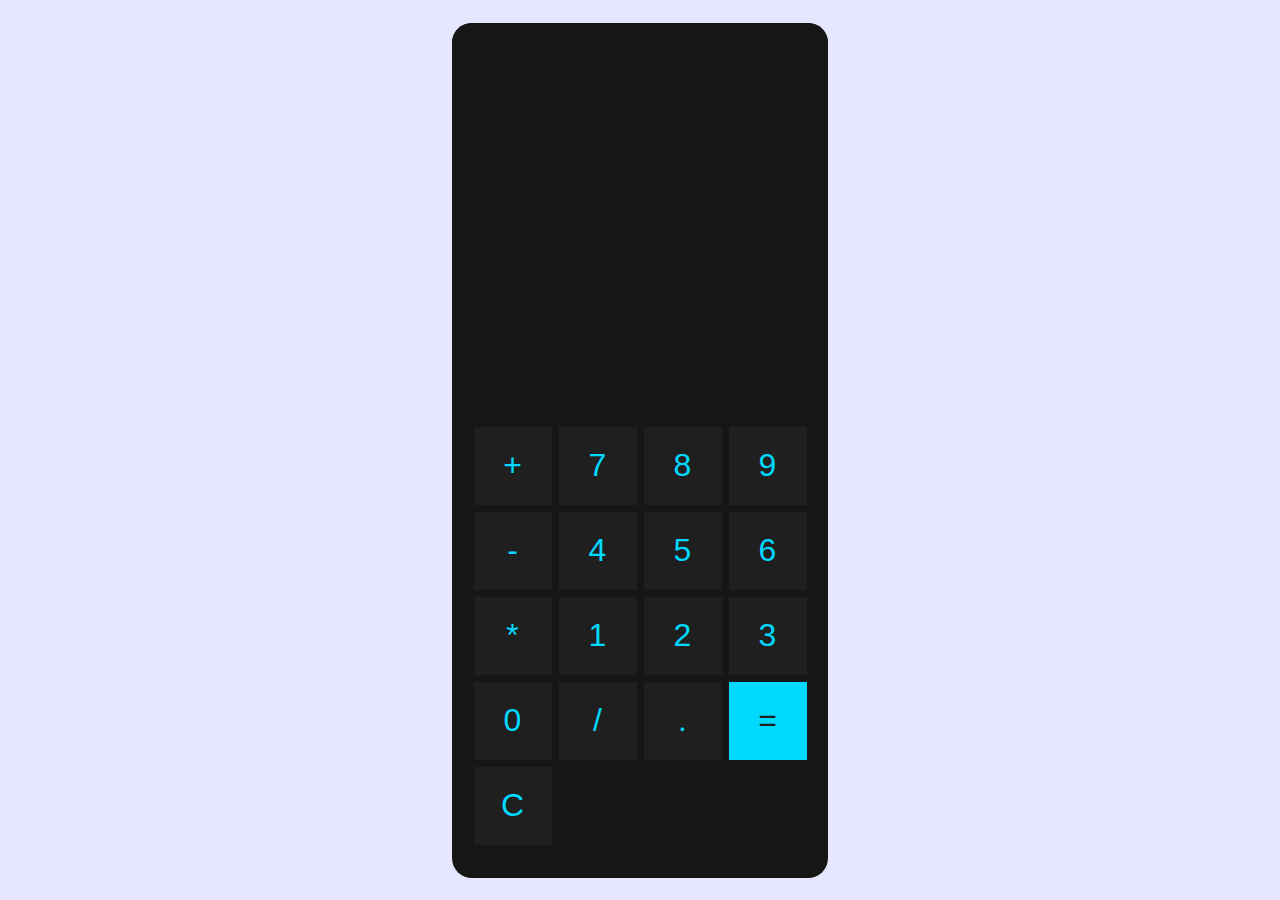
<file: index.html>
<!DOCTYPE html>
<html lang="en">
<head>
    <meta charset="UTF-8">
    <meta name="viewport" content="width=device-width, initial-scale=1.0">
    <title>Calculator</title>
    <link rel="stylesheet" href="style.css">
</head>
<body>
    <div class="wrapper">
        <div class="calculator">
            <input id="display" readonly>
            <div id="buttons">
                <button onclick="appendToDsiplay('+')">+</button>
                <button onclick="appendToDsiplay('8')">7</button>
                <button onclick="appendToDsiplay('8')">8</button>
                <button onclick="appendToDsiplay('9')">9</button>
                <button onclick="appendToDsiplay('-')">-</button>
                <button onclick="appendToDsiplay('4')">4</button>
                <button onclick="appendToDsiplay('5')">5</button>
                <button onclick="appendToDsiplay('6')">6</button>
                <button onclick="appendToDsiplay('*')">*</button>
                <button onclick="appendToDsiplay('1')">1</button>
                <button onclick="appendToDsiplay('2')">2</button>
                <button onclick="appendToDsiplay('3')">3</button>
                <button onclick="appendToDsiplay('0')">0</button>
                <button onclick="appendToDsiplay('/')">/</button>
                <button onclick="appendToDsiplay('.')">.</button>
                <button onclick="calculate('=')" class="equal">=</button>
                <button onclick="clearDisplay()" class="clear">C</button>
            </div>
        </div>
    </div>

    <script src="script.js"></script>
</body>
</html>
</file>
<file: style.css>
*{
    margin: 0;
    padding: 0;
    box-sizing: border-box;
}
body{
    background-color: #e6e6ff;
}
.wrapper{
    width: 100%;
    height: 100vh;
    display: flex;
    justify-content: center;
    align-items: center;
}
.calculator{
    background-color: #161616;
    height: 95%;
    width: 62%;
    max-width: 23.5rem;
    padding-bottom: 2rem;
    border-radius: 20px;
    overflow: hidden;

    display: flex;
    justify-content: space-around;
    align-items: center;
    flex-direction: column;
}
#display{
    width: 100%;
    flex: 1;
    background-color: #161616;
    border: none;
    color: #00d9ff;
    font-size: 4rem;
    text-align: end;
    padding: 0 1rem;
    font-weight: 500;
}
#buttons{
    display: grid;
    grid-template-columns: repeat(4, 80px);
    grid-template-rows: repeat(5, 80px);
    gap: 5px;
}
button{
    border: 1px solid #161616;
    background-color: #1f1f1f;
    color: #00d9ff;
    font-size: 2rem;

    display: flex;
    justify-content: center;
    align-items: center;

    transition: all 0.10s ease-in;
    cursor: pointer;
}
.equal{
    background-color: #00d9ff;
    color: #1f1f1f;
}
button:hover{
    background-color: #464646;
}
.equal:hover{
    background-color: #61e7ff;
}
</file>
